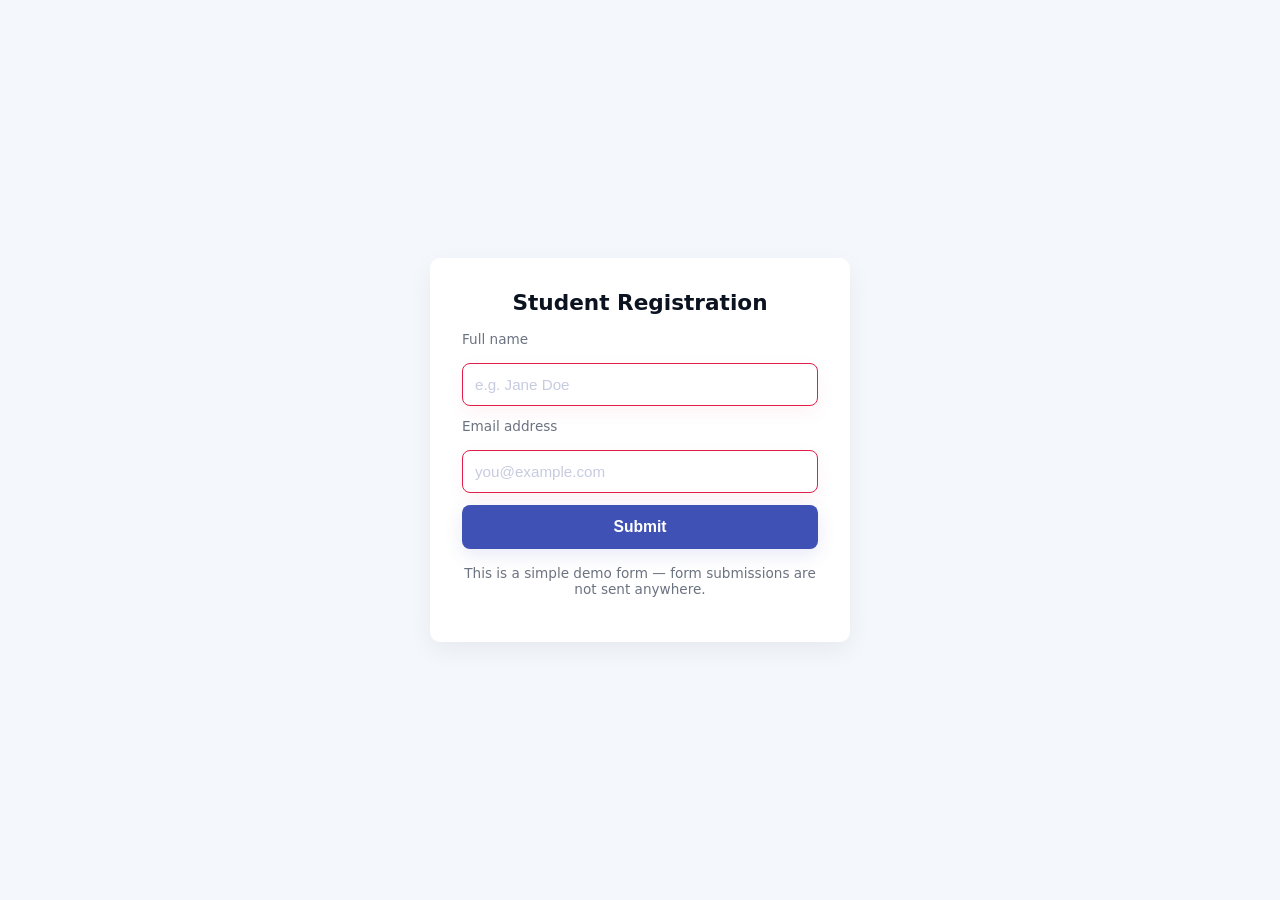
<file: index.html>
<!doctype html>
<html lang="en">
<head>
  <meta charset="utf-8" />
  <meta name="viewport" content="width=device-width, initial-scale=1" />
  <title>Student Registration</title>
  <link rel="stylesheet" href="style.css">
</head>
<body>
  <main class="container">
    <h1>Student Registration</h1>

    <form class="registration-form" action="#" method="post" novalidate>
      <label for="name">Full name</label>
      <input id="name" name="name" type="text" placeholder="e.g. Jane Doe" required>

      <label for="email">Email address</label>
      <input id="email" name="email" type="email" placeholder="you@example.com" required>

      <button type="submit" class="btn">Submit</button>
    </form>

    <p class="note">This is a simple demo form — form submissions are not sent anywhere.</p>
  </main>
</body>
</html>
</file>
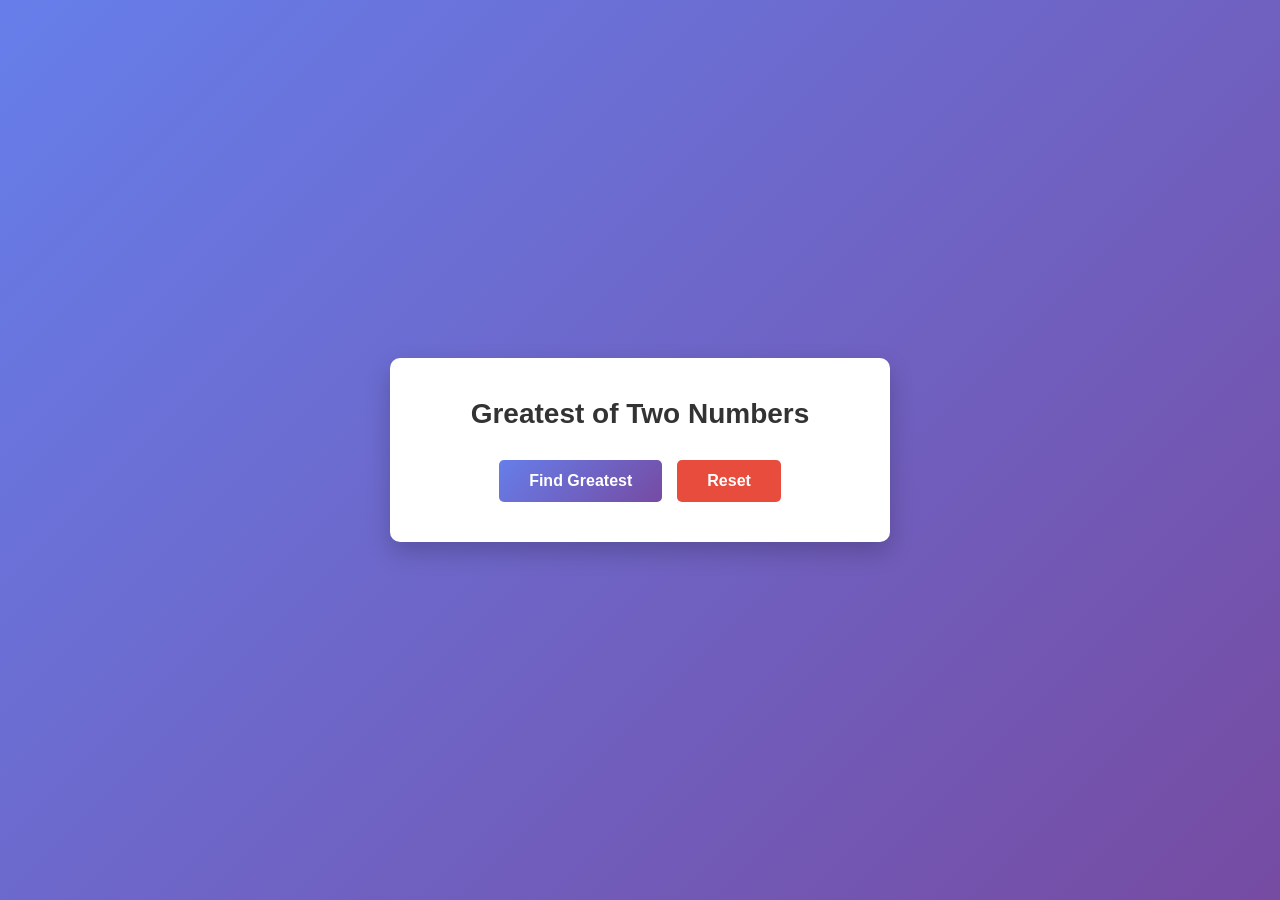
<file: Greatest of two numbers.html>
<!DOCTYPE html>
<html lang="en">
<head>
    <meta charset="UTF-8">
    <meta name="viewport" content="width=device-width, initial-scale=1.0">
    <title>Greatest of Two Numbers</title>
    <style>
        * {
            margin: 0;
            padding: 0;
            box-sizing: border-box;
        }

        body {
            font-family: 'Segoe UI', Tahoma, Geneva, Verdana, sans-serif;
            background: linear-gradient(135deg, #667eea 0%, #764ba2 100%);
            min-height: 100vh;
            display: flex;
            justify-content: center;
            align-items: center;
        }

        .container {
            background: white;
            border-radius: 10px;
            box-shadow: 0 10px 25px rgba(0, 0, 0, 0.2);
            padding: 40px;
            text-align: center;
            max-width: 500px;
            width: 90%;
        }

        h1 {
            color: #333;
            margin-bottom: 30px;
            font-size: 28px;
            font-weight: 600;
        }

        .button-group {
            display: flex;
            gap: 15px;
            justify-content: center;
            flex-wrap: wrap;
        }

        button {
            padding: 12px 30px;
            font-size: 16px;
            font-weight: 600;
            border: none;
            border-radius: 5px;
            cursor: pointer;
            transition: all 0.3s ease;
        }

        .find-greatest {
            background: linear-gradient(135deg, #667eea 0%, #764ba2 100%);
            color: white;
        }

        .find-greatest:hover {
            transform: translateY(-2px);
            box-shadow: 0 8px 15px rgba(102, 126, 234, 0.4);
        }

        .find-greatest:active {
            transform: translateY(0);
        }

        .reset-btn {
            background: #e74c3c;
            color: white;
        }

        .reset-btn:hover {
            background: #c0392b;
            transform: translateY(-2px);
        }

        .result {
            margin-top: 30px;
            padding: 20px;
            background: #f0f0f0;
            border-radius: 5px;
            display: none;
        }

        .result.show {
            display: block;
        }

        .result p {
            font-size: 16px;
            color: #333;
            line-height: 1.6;
        }

        .result-value {
            font-size: 24px;
            font-weight: bold;
            color: #667eea;
            margin-top: 10px;
        }
    </style>
</head>
<body>
    <div class="container">
        <h1>Greatest of Two Numbers</h1>
        
        <div class="button-group">
            <button class="find-greatest" onclick="findGreatest()">Find Greatest</button>
            <button class="reset-btn" onclick="resetResult()">Reset</button>
        </div>

        <div class="result" id="resultDiv">
            <p>Number 1: <span id="num1"></span></p>
            <p>Number 2: <span id="num2"></span></p>
            <p>Greatest Number:</p>
            <div class="result-value" id="greatest"></div>
        </div>
    </div>

    <script>
        // Function to find the greatest of two numbers
        function findGreatest() {
            // Prompt user to enter first number
            let num1 = prompt("Enter the first number:");
            
            // Check if user cancelled or entered nothing
            if (num1 === null || num1 === "") {
                alert("Please enter a valid number!");
                return;
            }
            
            // Convert to number
            num1 = parseFloat(num1);
            
            // Check if input is a valid number
            if (isNaN(num1)) {
                alert("Please enter a valid number!");
                return;
            }
            
            // Prompt user to enter second number
            let num2 = prompt("Enter the second number:");
            
            // Check if user cancelled or entered nothing
            if (num2 === null || num2 === "") {
                alert("Please enter a valid number!");
                return;
            }
            
            // Convert to number
            num2 = parseFloat(num2);
            
            // Check if input is a valid number
            if (isNaN(num2)) {
                alert("Please enter a valid number!");
                return;
            }
            
            // Find the greatest number using if-else
            let greatest;
            if (num1 > num2) {
                greatest = num1;
            } else if (num2 > num1) {
                greatest = num2;
            } else {
                greatest = num1; // Both numbers are equal
            }
            
            // Display the result
            displayResult(num1, num2, greatest);
        }

        // Function to display result on the page
        function displayResult(num1, num2, greatest) {
            document.getElementById('num1').textContent = num1;
            document.getElementById('num2').textContent = num2;
            document.getElementById('greatest').textContent = greatest;
            document.getElementById('resultDiv').classList.add('show');
        }

        // Function to reset the result
        function resetResult() {
            document.getElementById('resultDiv').classList.remove('show');
            document.getElementById('num1').textContent = '';
            document.getElementById('num2').textContent = '';
            document.getElementById('greatest').textContent = '';
        }
    </script>
</body>
</html>
</file>
<file: style.css>
:root{
  --bg: #f4f7fb;
  --card: #ffffff;
  --accent: #3f51b5;
  --accent-700: #334296;
  --muted: #6b7280;
  --radius: 10px;
  --shadow: 0 8px 24px rgba(16,24,40,0.06);
  --gap: 0.75rem;
  --max-w: 420px;
}

*{box-sizing:border-box}
html,body{height:100%}
body{
  margin:0;
  font-family: Inter, ui-sans-serif, system-ui, -apple-system, "Segoe UI", Roboto, "Helvetica Neue", Arial;
  background:var(--bg);
  color:#0f172a;
  -webkit-font-smoothing:antialiased;
  -moz-osx-font-smoothing:grayscale;
  display:flex;
  align-items:center;
  justify-content:center;
  padding:3rem 1rem;
}

/* Card/container */
.container{
  width:100%;
  max-width:var(--max-w);
  background:var(--card);
  border-radius:var(--radius);
  box-shadow:var(--shadow);
  padding:2rem;
  text-align:left;
}

/* Heading */
.container h1{
  margin:0 0 1rem 0;
  font-size:1.35rem;
  text-align:center;
  color:#0b1220;
}

/* Form layout */
.registration-form{
  display:grid;
  gap:var(--gap);
  margin-top:0.25rem;
}

/* Labels and inputs */
.registration-form label{
  font-size:0.85rem;
  color:var(--muted);
  display:block;
  margin-bottom:0.25rem;
}

.registration-form input[type="text"],
.registration-form input[type="email"]{
  width:100%;
  padding:0.75rem;
  border:1px solid #e6e9ef;
  border-radius:8px;
  background:#fff;
  font-size:0.95rem;
  transition:box-shadow .15s ease, border-color .15s ease, transform .06s ease;
}

.registration-form input::placeholder{color:#c7cbe0}

.registration-form input:focus{
  outline: none;
  border-color:var(--accent);
  box-shadow: 0 6px 18px rgba(63,81,181,0.08);
  transform:translateY(-1px);
}

/* Invalid state (basic) */
.registration-form input:invalid{
  border-color:#e11d48;
  box-shadow:0 6px 18px rgba(225,29,72,0.06);
}

/* Button */
.btn{
  display:inline-block;
  padding:0.8rem 1rem;
  background:var(--accent);
  color:#fff;
  border: none;
  border-radius:8px;
  font-weight:600;
  cursor:pointer;
  font-size:0.98rem;
  transition:background .15s ease, transform .08s ease, box-shadow .12s ease;
  box-shadow: 0 6px 18px rgba(63,81,181,0.12);
}

.btn:hover{ background:var(--accent-700); transform:translateY(-2px) }
.btn:active{ transform: translateY(0) scale(.995) }
.btn:focus{ outline:3px solid rgba(63,81,181,0.12); outline-offset:2px }

/* Small note */
.note{
  margin-top:1rem;
  font-size:0.85rem;
  color:var(--muted);
  text-align:center;
}

/* Responsive tweaks */
@media (max-width:420px){
  .container{ padding:1.25rem; border-radius:8px }
  body{ padding:2rem 0.5rem }
}
</file>
